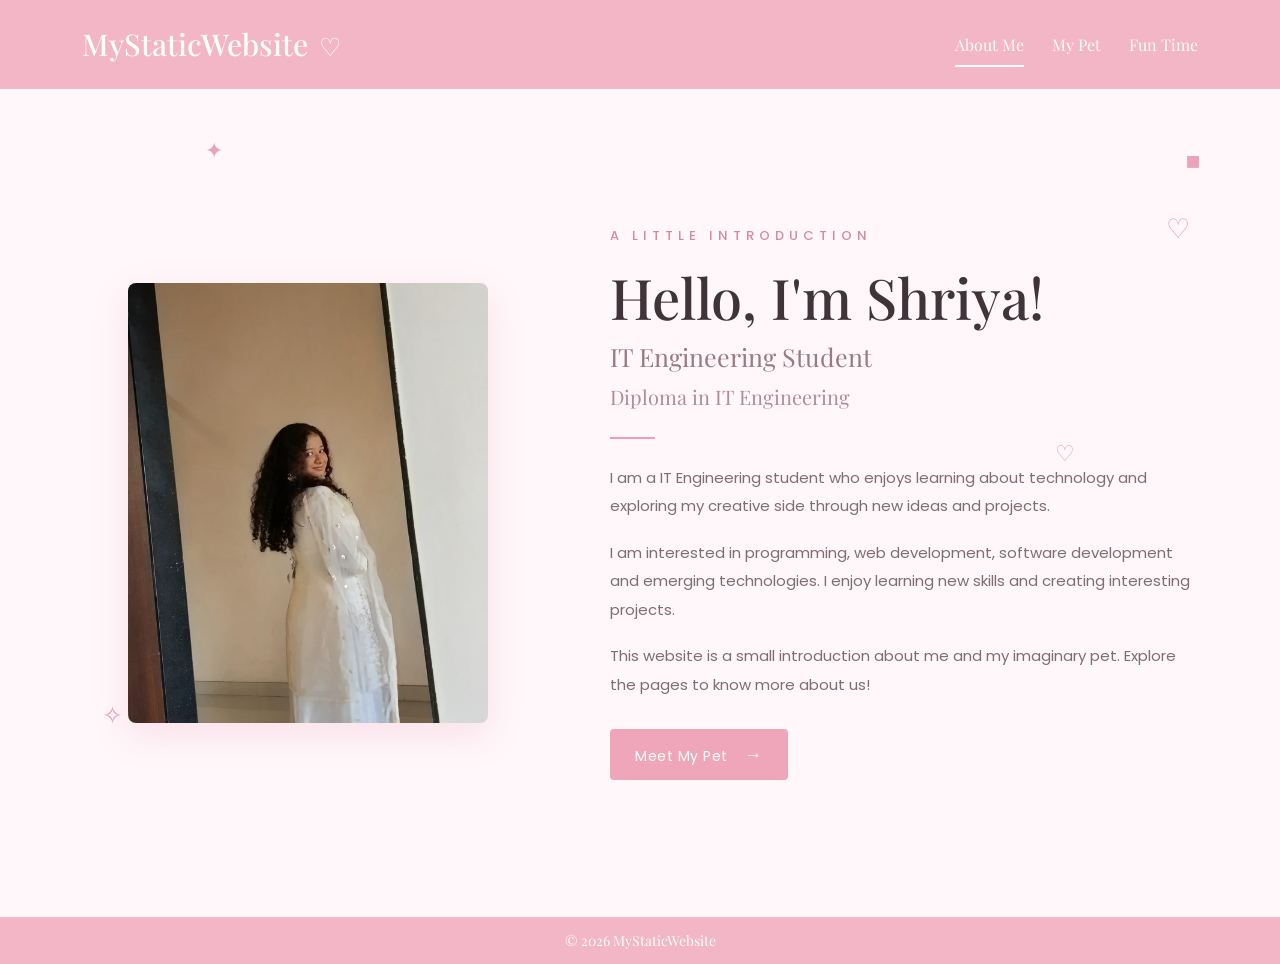
<file: index.html>
<!DOCTYPE html>
<html lang="en">

<head>

    <meta charset="UTF-8">

    <meta name="viewport" content="width=device-width, initial-scale=1.0">

    <title>MyStaticWebsite | About Me</title>

    <!-- Bootstrap CSS -->
    <link
        href="https://cdn.jsdelivr.net/npm/bootstrap@5.3.3/dist/css/bootstrap.min.css"
        rel="stylesheet">

    <!-- Google Font -->
    <link rel="preconnect" href="https://fonts.googleapis.com">

    <link rel="preconnect"
          href="https://fonts.gstatic.com"
          crossorigin>

    <link
        href="https://fonts.googleapis.com/css2?family=Playfair+Display:wght@400;500;600&family=Poppins:wght@300;400;500&display=swap"
        rel="stylesheet">

    <!-- Our CSS -->
    <link rel="stylesheet" href="style.css">

</head>


<body>


<!-- ================= NAVIGATION BAR ================= -->

<nav class="navbar navbar-expand-lg">

    <div class="container">

        <!-- Website Name -->

        <a class="navbar-brand" href="index.html">
            MyStaticWebsite <span>♡</span>
        </a>


        <!-- Mobile Menu Button -->

        <button
            class="navbar-toggler"
            type="button"
            data-bs-toggle="collapse"
            data-bs-target="#mainNavbar">

            <span class="navbar-toggler-icon"></span>

        </button>


        <!-- Navigation Links -->

        <div class="collapse navbar-collapse"
             id="mainNavbar">

            <ul class="navbar-nav ms-auto">

                <li class="nav-item">

                    <a class="nav-link active"
                       href="index.html">

                        About Me

                    </a>

                </li>


                <li class="nav-item">

                    <a class="nav-link"
                       href="pet.html">

                        My Pet

                    </a>

                </li>


                <li class="nav-item">

                    <a class="nav-link"
                       href="activity.html">

                        Fun Time

                    </a>

                </li>

            </ul>

        </div>

    </div>

</nav>



<!-- ================= MAIN SECTION ================= -->

<section class="main-section">

    <!-- Decorative Elements -->

    <div class="decoration star-one">✦</div>

    <div class="decoration heart-one">♡</div>

    <div class="decoration star-two">✧</div>

    <div class="decoration heart-two">♡</div>

    <div class="decoration diamond">◆</div>


    <div class="container">

        <div class="row align-items-center">


            <!-- ================= PHOTO ================= -->

            <div class="col-lg-5 photo-column">

                <div class="photo-frame">

                    <img
                       img src="./myphoto.jpg" alt="Shriya Patil" class="profile-photo">
                        alt="Shriya Patil"
                        class="profile-photo">

                </div>

            </div>



            <!-- ================= INTRODUCTION ================= -->

            <div class="col-lg-7 intro-column">

                <p class="little-intro">
                    A LITTLE INTRODUCTION
                </p>


                <h1>
                    Hello, I'm Shriya!
                </h1>


                <h2>
                    IT Engineering Student
                </h2>


                <p class="college-name">
                    Diploma in IT Engineering
                </p>


                <div class="intro-line"></div>


                <p class="description">

                    I am a IT Engineering student who enjoys
                    learning about technology and exploring my
                    creative side through new ideas and projects.

                </p>


                <p class="description">

                    I am interested in programming, web development,
                    software development and emerging technologies.
                    I enjoy learning new skills and creating
                    interesting projects.

                </p>


                <p class="description">

                    This website is a small introduction about me
                    and my imaginary pet. Explore the pages to
                    know more about us!

                </p>


                <!-- Button -->

                <a href="pet.html"
                   class="explore-button">

                    Meet My Pet
                    <span>→</span>

                </a>

            </div>

        </div>

    </div>

</section>



<!-- ================= FOOTER ================= -->

<footer>

    <p>
        © 2026 MyStaticWebsite
    </p>

</footer>



<!-- Bootstrap JavaScript -->

<script
    src="https://cdn.jsdelivr.net/npm/bootstrap@5.3.3/dist/js/bootstrap.bundle.min.js">
</script>


</body>

</html>
</file>
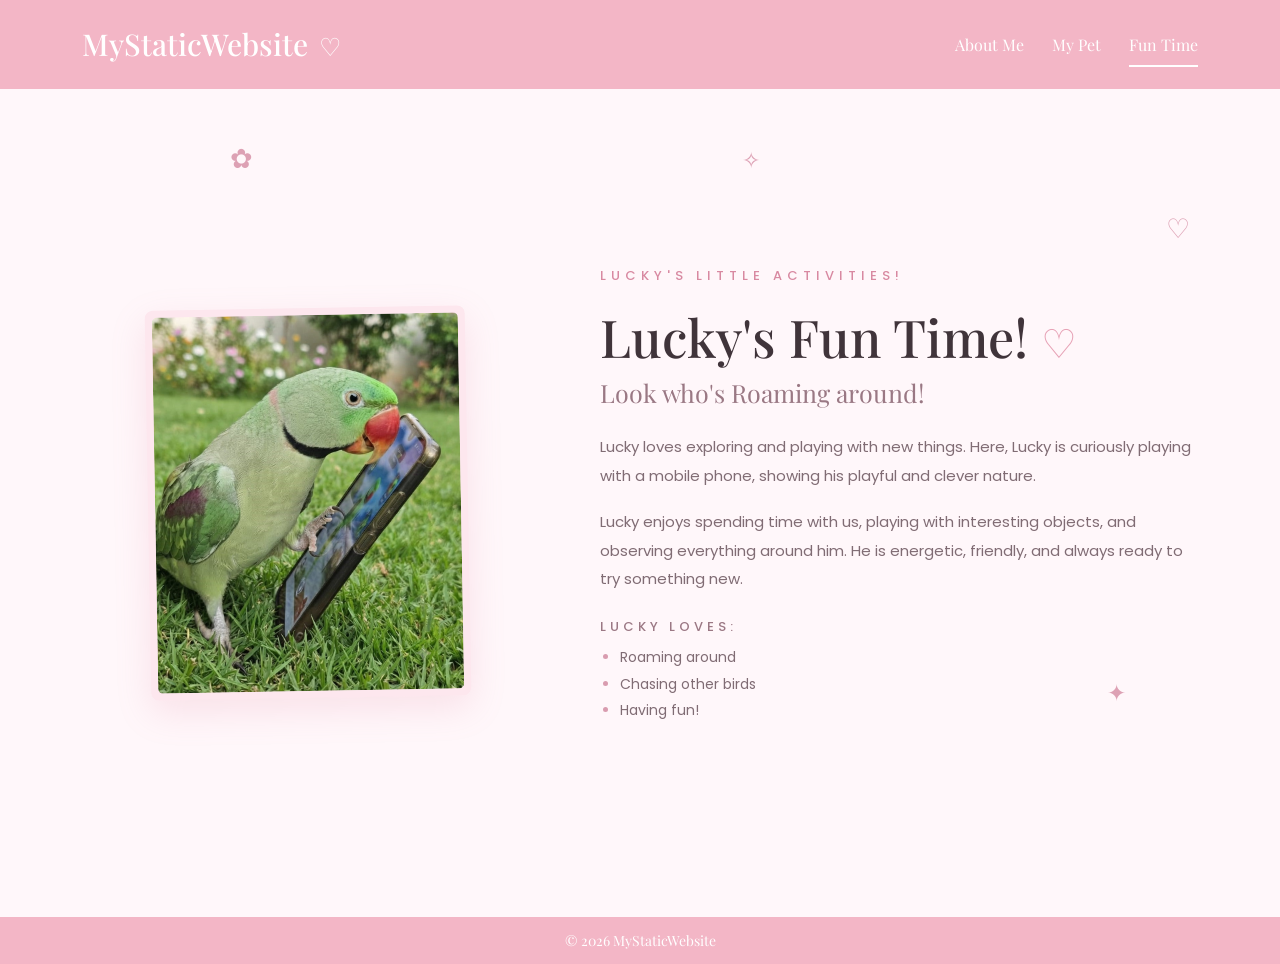
<file: activity.html>
<!DOCTYPE html>
<html lang="en">

<head>
    <meta charset="UTF-8">

    <meta name="viewport" content="width=device-width, initial-scale=1.0">

    <title>MyStaticWebsite | Lucky's Fun Time</title>

    <!-- Bootstrap -->
    <link
        href="https://cdn.jsdelivr.net/npm/bootstrap@5.3.3/dist/css/bootstrap.min.css"
        rel="stylesheet">

    <!-- Google Fonts -->
    <link rel="preconnect" href="https://fonts.googleapis.com">

    <link rel="preconnect"
          href="https://fonts.gstatic.com"
          crossorigin>

    <link
        href="https://fonts.googleapis.com/css2?family=Playfair+Display:wght@400;500;600&family=Poppins:wght@300;400;500&display=swap"
        rel="stylesheet">

    <!-- Your CSS -->
    <link rel="stylesheet" href="style.css">
</head>


<body>

<!-- ================= NAVIGATION ================= -->

<nav class="navbar navbar-expand-lg">

    <div class="container">

        <a class="navbar-brand" href="index.html">
            MyStaticWebsite <span>♡</span>
        </a>

        <button
            class="navbar-toggler"
            type="button"
            data-bs-toggle="collapse"
            data-bs-target="#mainNavbar">

            <span class="navbar-toggler-icon"></span>

        </button>

        <div class="collapse navbar-collapse" id="mainNavbar">

            <ul class="navbar-nav ms-auto">

                <li class="nav-item">
                    <a class="nav-link" href="index.html">
                        About Me
                    </a>
                </li>

                <li class="nav-item">
                    <a class="nav-link" href="pet.html">
                        My Pet
                    </a>
                </li>

                <li class="nav-item">
                    <a class="nav-link active" href="activity.html">
                        Fun Time
                    </a>
                </li>

            </ul>

        </div>

    </div>

</nav>


<!-- ================= FUN TIME SECTION ================= -->

<section class="activity-section">

    <!-- Decorations -->

    <div class="activity-decoration activity-flower">
        ✿
    </div>

    <div class="activity-decoration activity-star">
        ✧
    </div>

    <div class="activity-decoration activity-heart">
        ♡
    </div>

    <div class="activity-decoration activity-star-two">
        ✦
    </div>


    <div class="container">

        <div class="row align-items-center">


            <!-- ================= PHOTO ================= -->

            <div class="col-lg-5 activity-photo-column">

                <div class="activity-photo-frame">

                    <img
                        src="pet-action.jpg"
                        alt="Lucky having fun"
                        class="activity-photo">

                </div>

            </div>


            <!-- ================= TEXT ================= -->

            <div class="col-lg-7 activity-text">

                <p class="little-intro">
                    LUCKY'S LITTLE ACTIVITIES!
                </p>


                <h1>
                    Lucky's Fun Time!
                    <span>♡</span>
                </h1>


                <h2>
                    Look who's Roaming around!
                </h2>


                <p class="activity-description">

                    Lucky loves exploring and playing with new things.                                                                              
                    Here, Lucky is curiously playing with a mobile phone, showing his playful and clever nature. 
                </p>


                <p class="activity-description">

                   Lucky enjoys spending time with us, playing with interesting objects, and observing everything around him.
                    He is energetic, friendly, and always ready to try something new.
                </p>


                <h3 class="lucky-loves-title">
                    LUCKY LOVES:
                </h3>


                <ul class="lucky-list">

                    <li>Roaming around</li>

                    <li>Chasing other birds</li>

                    <li>Having fun!</li>

                </ul>

            </div>

        </div>

    </div>

</section>


<!-- ================= FOOTER ================= -->

<footer>

    <p>
        © 2026 MyStaticWebsite
    </p>

</footer>


<!-- Bootstrap JavaScript -->

<script
    src="https://cdn.jsdelivr.net/npm/bootstrap@5.3.3/dist/js/bootstrap.bundle.min.js">
</script>

</body>

</html>
</file>
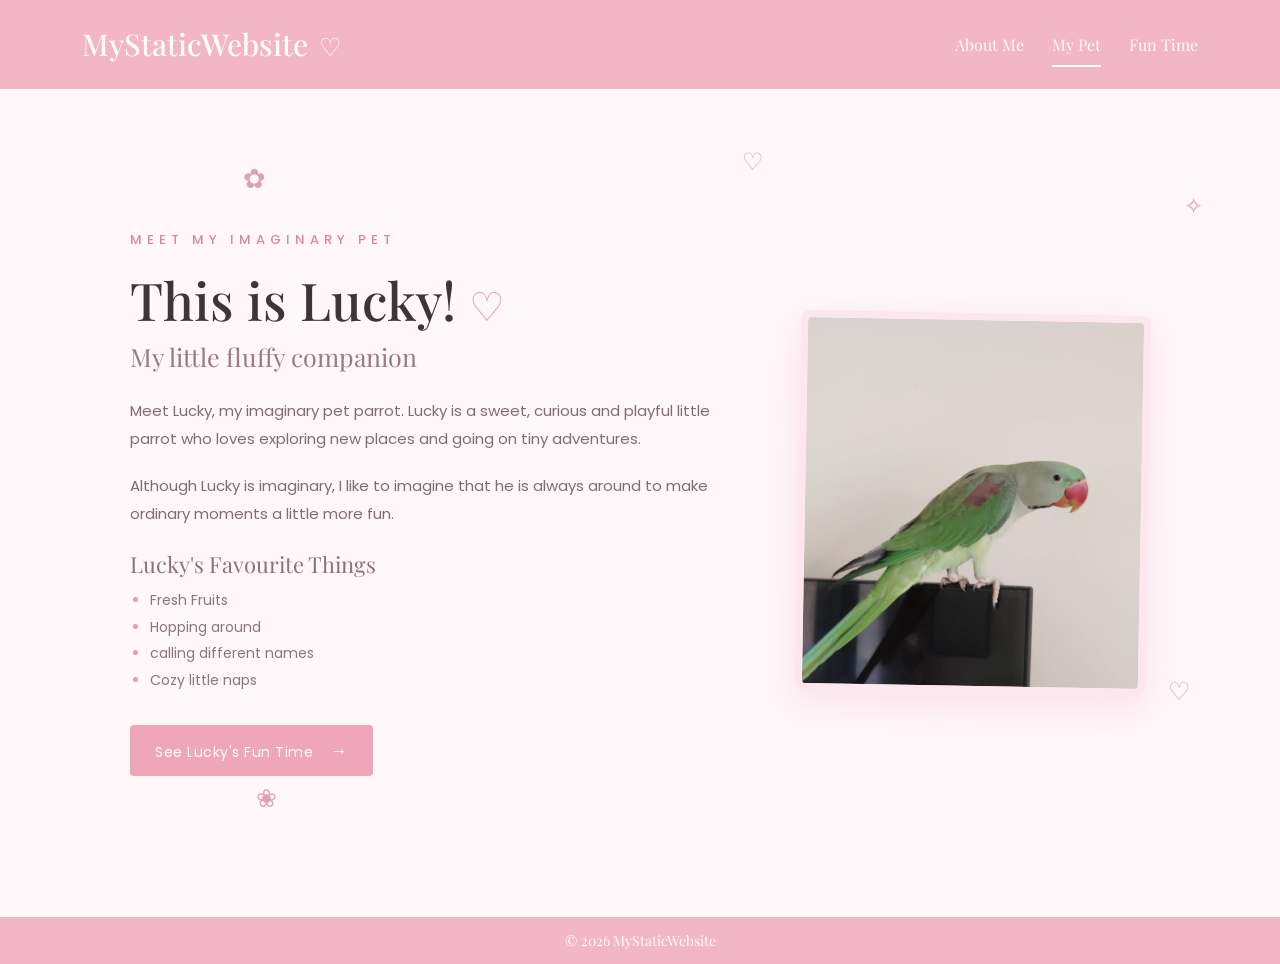
<file: pet.html>
<!DOCTYPE html>
<html lang="en">

<head>

    <meta charset="UTF-8">

    <meta name="viewport" content="width=device-width, initial-scale=1.0">

    <title>MyStaticWebsite | My Pet</title>

    <!-- Bootstrap CSS -->
    <link
        href="https://cdn.jsdelivr.net/npm/bootstrap@5.3.3/dist/css/bootstrap.min.css"
        rel="stylesheet">

    <!-- Google Fonts -->
    <link rel="preconnect" href="https://fonts.googleapis.com">

    <link rel="preconnect"
          href="https://fonts.gstatic.com"
          crossorigin>

    <link
        href="https://fonts.googleapis.com/css2?family=Playfair+Display:wght@400;500;600&family=Poppins:wght@300;400;500&display=swap"
        rel="stylesheet">

    <!-- Main CSS -->
    <link rel="stylesheet" href="style.css">

</head>


<body>


<!-- =================================================
     NAVIGATION BAR
================================================= -->

<nav class="navbar navbar-expand-lg">

    <div class="container">

        <a class="navbar-brand" href="index.html">

            MyStaticWebsite <span>♡</span>

        </a>


        <button
            class="navbar-toggler"
            type="button"
            data-bs-toggle="collapse"
            data-bs-target="#mainNavbar">

            <span class="navbar-toggler-icon"></span>

        </button>


        <div class="collapse navbar-collapse"
             id="mainNavbar">

            <ul class="navbar-nav ms-auto">

                <li class="nav-item">

                    <a class="nav-link"
                       href="index.html">

                        About Me

                    </a>

                </li>


                <li class="nav-item">

                    <a class="nav-link active"
                       href="pet.html">

                        My Pet

                    </a>

                </li>


                <li class="nav-item">

                    <a class="nav-link"
                       href="activity.html">

                        Fun Time

                    </a>

                </li>

            </ul>

        </div>

    </div>

</nav>



<!-- =================================================
     PET SECTION
================================================= -->

<section class="pet-main-section">


    <!-- Decorative Elements -->

    <div class="pet-decoration pet-flower">✿</div>

    <div class="pet-decoration pet-heart-top">♡</div>

    <div class="pet-decoration pet-star">✧</div>

    <div class="pet-decoration pet-heart-right">♡</div>

    <div class="pet-decoration pet-flower-bottom">❀</div>


    <div class="container">

        <div class="row align-items-center">


            <!-- =================================================
                 PET INTRODUCTION - LEFT
            ================================================= -->

            <div class="col-lg-7 pet-intro">


                <p class="little-intro">

                    MEET MY IMAGINARY PET

                </p>


                <h1>

                    This is Lucky!
                    <span class="title-heart">♡</span>

                </h1>


                <h2>

                    My little fluffy companion

                </h2>


                <p class="pet-description">

                    Meet Lucky, my imaginary pet parrot.
                    Lucky is a sweet, curious and playful
                    little parrot who loves exploring new
                    places and going on tiny adventures.

                </p>


                <p class="pet-description">

                    Although Lucky is imaginary, I like to
                    imagine that he is always around to make
                    ordinary moments a little more fun.

                </p>


                <!-- Favourite Things -->

                <h3 class="favourite-title">

                    Lucky's Favourite Things

                </h3>


                <ul class="favourite-list">

                    <li>Fresh Fruits</li>

                    <li>Hopping around</li>

                    <li>calling different names</li>

                    <li>Cozy little naps</li>

                </ul>


                <!-- Page 3 Button -->

                <a href="activity.html"
                   class="explore-button">

                    See Lucky's Fun Time

                    <span>→</span>

                </a>


            </div>



            <!-- =================================================
                 PET IMAGE - RIGHT
            ================================================= -->

            <div class="col-lg-5 pet-photo-column">

                <div class="pet-photo-frame">

                    <img
                        src="pet.jpg"
                        alt="Lucky the Rabbit"
                        class="pet-photo">

                </div>

            </div>


        </div>

    </div>

</section>



<!-- =================================================
     FOOTER
================================================= -->

<footer>

    <p>

        © 2026 MyStaticWebsite

    </p>

</footer>



<!-- Bootstrap JavaScript -->

<script
    src="https://cdn.jsdelivr.net/npm/bootstrap@5.3.3/dist/js/bootstrap.bundle.min.js">
</script>


</body>

</html>
</file>
<file: style.css>
/* =================================================
   GENERAL
================================================= */

* {
    margin: 0;
    padding: 0;
    box-sizing: border-box;
}

body {
    background-color: #fff7fa;
    color: #4a3b40;
    font-family: "Poppins", sans-serif;
}


/* =================================================
   NAVIGATION BAR - LIGHT PINK
================================================= */

.navbar {
    background-color: #f3b6c6;
    padding: 17px 0;
    min-height: 72px;
}

.navbar-brand {
    font-family: "Playfair Display", serif;
    font-size: 30px;
    font-weight: 500;
    color: white !important;
}

.navbar-brand span {
    font-size: 25px;
    margin-left: 4px;
}

.navbar-nav {
    gap: 28px;
}

.nav-link {
    color: white !important;
    font-family: "Playfair Display", serif;
    font-size: 16px;
    padding: 5px 0 !important;
    position: relative;
    transition: 0.3s;
}

.nav-link:hover {
    color: #ffeaf0 !important;
}

.nav-link.active::after {
    content: "";
    position: absolute;
    left: 0;
    right: 0;
    bottom: -5px;
    height: 2px;
    background-color: white;
}


/* =================================================
   MAIN SECTION
================================================= */

.main-section {
    min-height: calc(100vh - 72px);
    position: relative;
    overflow: hidden;
    display: flex;
    align-items: center;

    background-color: #fff7fa;

    padding: 70px 0;
}


/* =================================================
   PHOTO
================================================= */

.photo-column {
    display: flex;
    justify-content: center;
    align-items: center;
}

.photo-frame {
    width: 360px;
    height: 440px;
    position: relative;
    overflow: hidden;

    background-color: #fde7ee;

    border-radius: 8px;

    box-shadow:
        0 12px 35px rgba(220, 130, 155, 0.18);
}

.profile-photo {
    width: 100%;
    height: 100%;
    object-fit: cover;
    display: block;

    transition: transform 0.5s ease;
}

.profile-photo:hover {
    transform: scale(1.03);
}


/* =================================================
   INTRODUCTION
================================================= */

.intro-column {
    padding-left: 65px;
    position: relative;
    z-index: 2;
}

.little-intro {
    font-size: 13px;
    letter-spacing: 5px;

    color: #d889a1;

    margin-bottom: 20px;
    font-weight: 500;
}

.intro-column h1 {
    font-family: "Playfair Display", serif;

    font-size: 56px;
    font-weight: 500;

    color: #40343a;

    margin-bottom: 12px;
    line-height: 1.15;
}

.intro-column h2 {
    font-family: "Playfair Display", serif;

    font-size: 25px;
    font-weight: 400;

    color: #9a7884;

    margin-bottom: 10px;
}

.college-name {
    font-family: "Playfair Display", serif;

    font-size: 20px;

    color: #b18d98;

    margin-bottom: 25px;
}


/* =================================================
   SMALL PINK LINE
================================================= */

.intro-line {
    width: 45px;
    height: 2px;

    background-color: #ee9eb5;

    margin-bottom: 25px;
}


/* =================================================
   DESCRIPTION
================================================= */

.description {
    max-width: 620px;

    color: #806c74;

    font-size: 15px;

    line-height: 1.9;

    margin-bottom: 18px;
}


/* =================================================
   BUTTON
================================================= */

.explore-button {
    display: inline-block;

    margin-top: 12px;

    padding: 12px 25px;

    text-decoration: none;

    color: white;

    background-color: #efa6ba;

    font-size: 14px;

    letter-spacing: 0.5px;

    transition: all 0.3s ease;

    border-radius: 4px;
}

.explore-button span {
    margin-left: 12px;
    font-size: 18px;
}

.explore-button:hover {
    background-color: #df879f;
    color: white;

    transform: translateY(-2px);
}


/* =================================================
   DECORATIVE ELEMENTS
================================================= */

.decoration {
    position: absolute;

    color: #e9a4b9;

    z-index: 1;

    pointer-events: none;
}

.star-one {
    top: 45px;
    left: 16%;
    font-size: 22px;
}

.heart-one {
    top: 120px;
    right: 7%;
    font-size: 27px;
}

.star-two {
    bottom: 22%;
    left: 8%;
    font-size: 25px;
}

.heart-two {
    top: 42%;
    right: 16%;
    font-size: 22px;
}

.diamond {
    top: 55px;
    right: 6%;
    font-size: 22px;
    transform: rotate(45deg);
}


/* =================================================
   FOOTER
================================================= */

footer {
    background-color: #f3b6c6;

    color: white;

    text-align: center;

    padding: 13px;
}

footer p {
    margin: 0;

    font-family: "Playfair Display", serif;

    font-size: 14px;
}


/* =================================================
   MOBILE
================================================= */

@media (max-width: 991px) {

    .intro-column {
        padding-left: 25px;
        padding-right: 25px;

        margin-top: 50px;

        text-align: center;
    }

    .little-intro {
        letter-spacing: 3px;
    }

    .intro-column h1 {
        font-size: 45px;
    }

    .intro-line {
        margin-left: auto;
        margin-right: auto;
    }

    .description {
        margin-left: auto;
        margin-right: auto;
    }

    .photo-frame {
        width: 310px;
        height: 390px;
    }
}


@media (max-width: 576px) {

    .navbar-brand {
        font-size: 24px;
    }

    .navbar-nav {
        gap: 5px;
        margin-top: 15px;
    }

    .main-section {
        padding: 50px 0;
    }

    .photo-frame {
        width: 270px;
        height: 350px;
    }

    .intro-column h1 {
        font-size: 38px;
    }

    .intro-column h2 {
        font-size: 21px;
    }

    .description {
        font-size: 14px;
    }

    .decoration {
        display: none;
    }
}
/* =================================================
   PAGE 2 - MY PET
================================================= */

.pet-main-section {

    min-height: calc(100vh - 72px);

    position: relative;

    overflow: hidden;

    display: flex;

    align-items: center;

    background-color: #fff7fa;

    padding: 65px 0;
}


/* =================================================
   PET INTRODUCTION
================================================= */

.pet-intro {

    padding-left: 60px;

    position: relative;

    z-index: 2;
}


.pet-intro h1 {

    font-family: "Playfair Display", serif;

    font-size: 52px;

    font-weight: 500;

    color: #40343a;

    margin-bottom: 10px;
}


.title-heart {

    color: #e6a0b4;

    font-size: 40px;
}


.pet-intro h2 {

    font-family: "Playfair Display", serif;

    font-size: 25px;

    font-weight: 400;

    color: #9a7884;

    margin-bottom: 25px;
}


/* =================================================
   PET DESCRIPTION
================================================= */

.pet-description {

    max-width: 600px;

    color: #806c74;

    font-size: 15px;

    line-height: 1.9;

    margin-bottom: 18px;
}


/* =================================================
   FAVOURITE THINGS
================================================= */

.favourite-title {

    font-family: "Playfair Display", serif;

    font-size: 22px;

    font-weight: 400;

    color: #8e7079;

    margin-top: 22px;

    margin-bottom: 10px;
}


.favourite-list {

    padding-left: 20px;

    color: #8a777d;

    font-size: 14px;

    line-height: 1.9;

    margin-bottom: 20px;
}


.favourite-list li::marker {

    color: #dda0b3;
}


/* =================================================
   PET PHOTO
================================================= */

.pet-photo-column {

    display: flex;

    justify-content: center;

    align-items: center;

    position: relative;

    z-index: 2;
}


.pet-photo-frame {

    width: 350px;

    height: 380px;

    background-color: #fde7ee;

    padding: 7px;

    border-radius: 8px;

    box-shadow:
        0 12px 35px rgba(220, 130, 155, 0.18);

    transform: rotate(1deg);

    transition: 0.4s;
}


.pet-photo-frame:hover {

    transform: rotate(0deg) scale(1.02);
}


.pet-photo {

    width: 100%;

    height: 100%;

    object-fit: cover;

    border-radius: 4px;

    display: block;
}


/* =================================================
   PAGE 2 DECORATIONS
================================================= */

.pet-decoration {

    position: absolute;

    color: #dda1b4;

    pointer-events: none;

    z-index: 1;
}


.pet-flower {

    top: 70px;

    left: 19%;

    font-size: 27px;
}


.pet-heart-top {

    top: 55px;

    left: 58%;

    font-size: 24px;
}


.pet-star {

    top: 100px;

    right: 6%;

    font-size: 23px;
}


.pet-heart-right {

    bottom: 25%;

    right: 7%;

    font-size: 25px;
}


.pet-flower-bottom {

    bottom: 12%;

    left: 20%;

    font-size: 25px;
}


/* =================================================
   PAGE 2 RESPONSIVE
================================================= */

@media (max-width: 991px) {

    .pet-intro {

        padding-left: 25px;

        padding-right: 25px;

        text-align: center;

        margin-bottom: 50px;
    }


    .pet-intro h1 {

        font-size: 45px;
    }


    .pet-description {

        margin-left: auto;

        margin-right: auto;
    }


    .favourite-list {

        display: inline-block;

        text-align: left;
    }


    .pet-photo-frame {

        width: 310px;

        height: 350px;
    }

}


@media (max-width: 576px) {

    .pet-main-section {

        padding: 50px 0;
    }


    .pet-intro h1 {

        font-size: 38px;
    }


    .pet-intro h2 {

        font-size: 21px;
    }


    .pet-photo-frame {

        width: 270px;

        height: 320px;
    }


    .pet-decoration {

        display: none;
    }

}
/* =================================================
   PAGE 3 - LUCKY'S FUN TIME
================================================= */

.activity-section {

    min-height: calc(100vh - 72px);

    position: relative;

    overflow: hidden;

    display: flex;

    align-items: center;

    background-color: #fff7fa;

    padding: 65px 0;
}


/* ================= PHOTO ================= */

.activity-photo-column {

    display: flex;

    justify-content: center;

    align-items: center;

    position: relative;

    z-index: 2;
}


.activity-photo-frame {

    width: 320px;

    height: 390px;

    padding: 7px;

    background-color: #fde7ee;

    border-radius: 8px;

    box-shadow:
        0 12px 35px rgba(220, 130, 155, 0.18);

    transform: rotate(-1deg);

    transition: 0.4s;
}


.activity-photo-frame:hover {

    transform: rotate(0deg) scale(1.02);
}


.activity-photo {

    width: 100%;

    height: 100%;

    object-fit: cover;

    border-radius: 5px;

    display: block;
}


/* ================= TEXT ================= */

.activity-text {

    padding-left: 55px;

    position: relative;

    z-index: 2;
}


.activity-text h1 {

    font-family: "Playfair Display", serif;

    font-size: 52px;

    font-weight: 500;

    color: #40343a;

    margin-bottom: 10px;
}


.activity-text h1 span {

    color: #e6a0b4;

    font-size: 40px;
}


.activity-text h2 {

    font-family: "Playfair Display", serif;

    font-size: 25px;

    font-weight: 400;

    color: #9a7884;

    margin-bottom: 25px;
}


/* ================= DESCRIPTION ================= */

.activity-description {

    max-width: 600px;

    color: #806c74;

    font-size: 15px;

    line-height: 1.9;

    margin-bottom: 18px;
}


/* ================= LUCKY LOVES ================= */

.lucky-loves-title {

    font-family: "Poppins", sans-serif;

    font-size: 13px;

    letter-spacing: 4px;

    color: #9b7884;

    margin-top: 25px;

    margin-bottom: 10px;
}


.lucky-list {

    padding-left: 20px;

    color: #806c74;

    font-size: 14px;

    line-height: 1.9;
}


.lucky-list li::marker {

    color: #d99caf;
}


/* ================= DECORATIONS ================= */

.activity-decoration {

    position: absolute;

    color: #dda1b4;

    pointer-events: none;

    z-index: 1;
}


.activity-flower {

    top: 50px;

    left: 18%;

    font-size: 27px;
}


.activity-star {

    top: 55px;

    left: 58%;

    font-size: 22px;
}


.activity-heart {

    top: 120px;

    right: 7%;

    font-size: 27px;
}


.activity-star-two {

    bottom: 25%;

    right: 12%;

    font-size: 23px;
}


/* ================= RESPONSIVE ================= */

@media (max-width: 991px) {

    .activity-photo-column {

        margin-bottom: 45px;
    }


    .activity-text {

        padding-left: 25px;

        padding-right: 25px;

        text-align: center;
    }


    .activity-text h1 {

        font-size: 45px;
    }


    .activity-description {

        margin-left: auto;

        margin-right: auto;
    }


    .lucky-list {

        display: inline-block;

        text-align: left;
    }

}


@media (max-width: 576px) {

    .activity-section {

        padding: 50px 0;
    }


    .activity-photo-frame {

        width: 280px;

        height: 340px;
    }


    .activity-text h1 {

        font-size: 38px;
    }


    .activity-text h2 {

        font-size: 21px;
    }


    .activity-decoration {

        display: none;
    }

}
</file>
